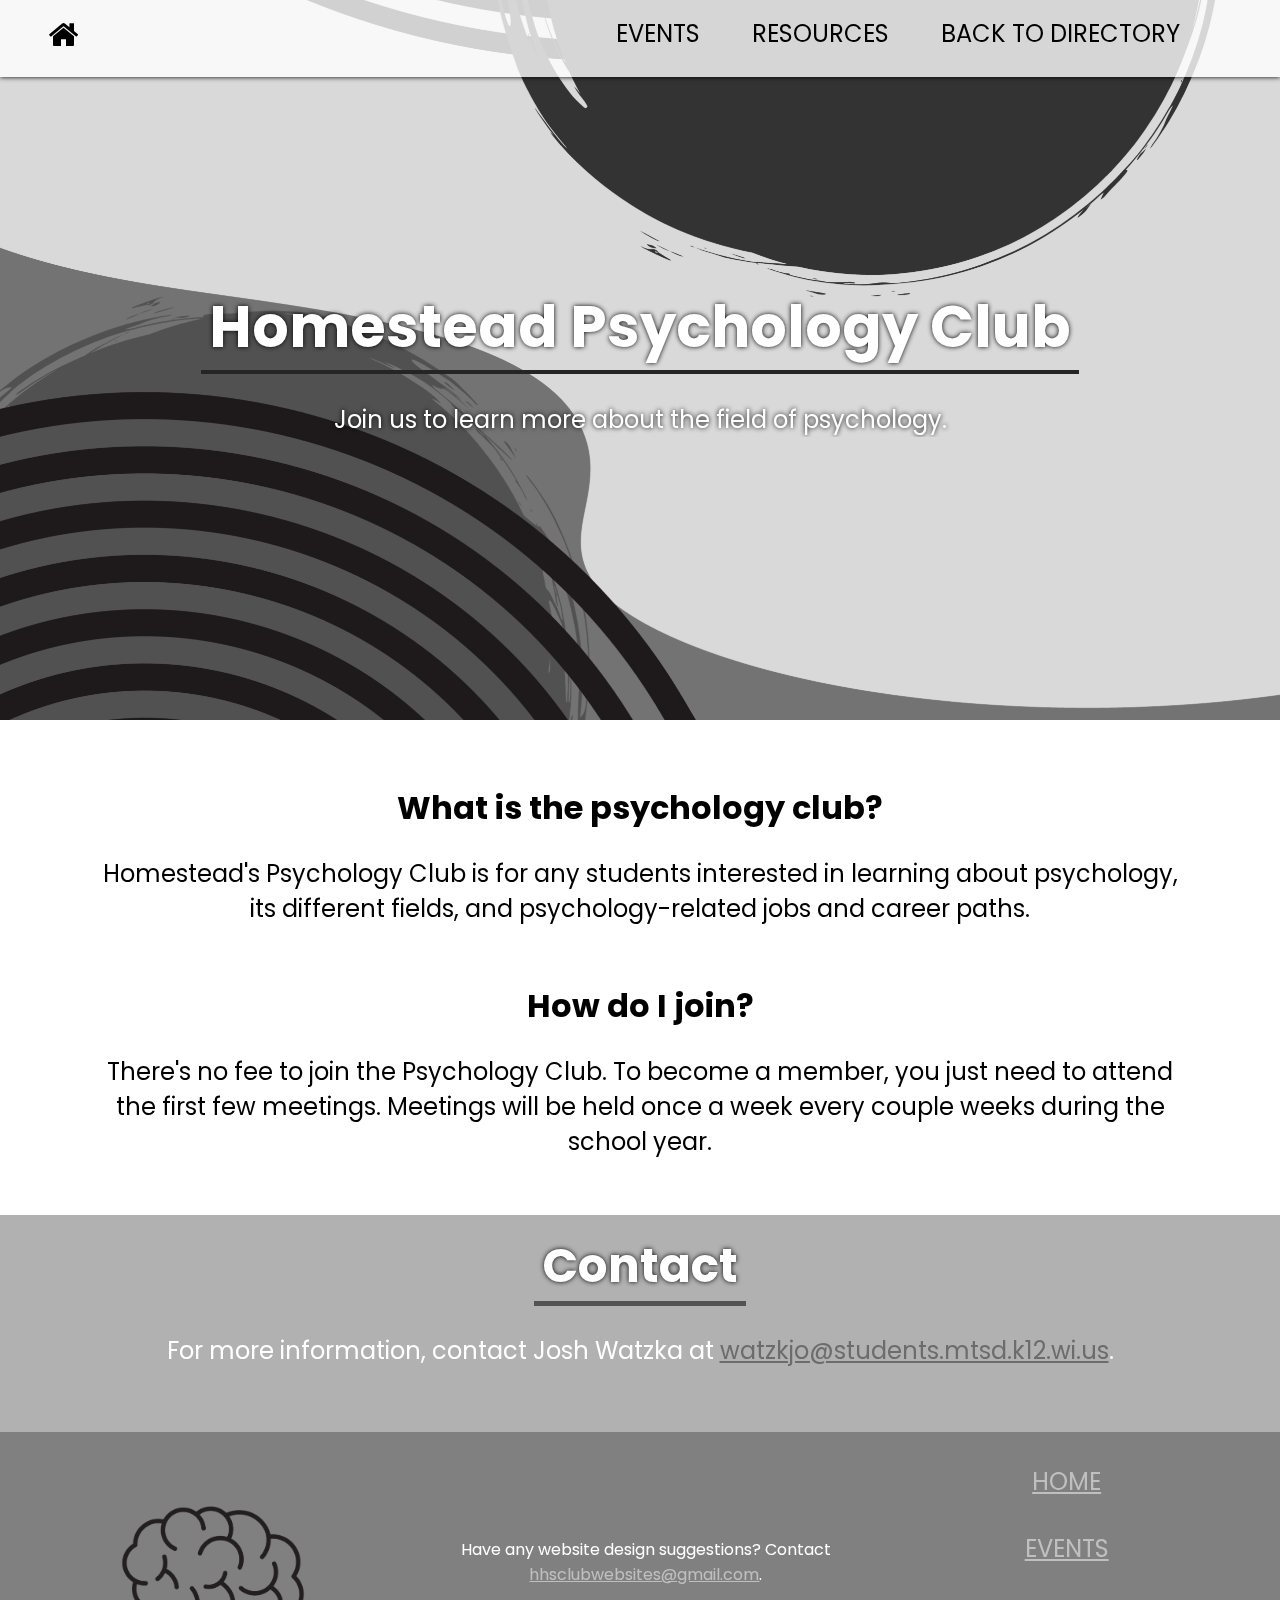
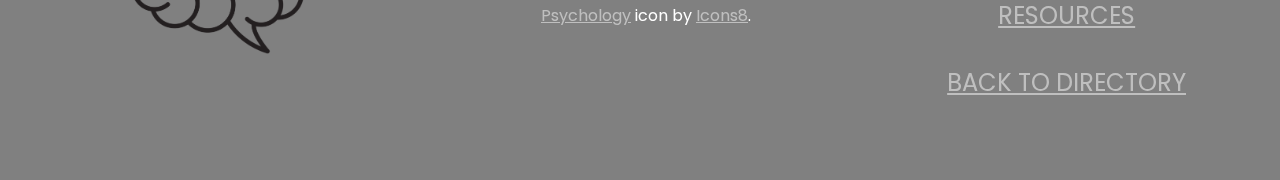
<file: index.html>
<!DOCTYPE html>
<html>
    <head>
            <title>Psychology Club</title>
            <meta charset="UTF-8"/>
            <link rel="stylesheet" href="style.css"/>
            <link rel="shortcut icon" href="images/Psychology Club Icon.png" type="image/x-icon"/>
            <link rel="preconnect" href="https://fonts.googleapis.com">
            <link rel="preconnect" href="https://fonts.gstatic.com" crossorigin>
            <link href="https://fonts.googleapis.com/css2?family=Poppins:wght@400;800&display=swap" rel="stylesheet">
            <link rel="preconnect" href="https://fonts.googleapis.com">
            <link rel="preconnect" href="https://fonts.gstatic.com" crossorigin>
            <link href="https://fonts.googleapis.com/css2?family=Secular+One&display=swap" rel="stylesheet">
            <meta name="viewport" content="width=device-width, initial-scale=1, minimum-scale=1" />
            <link rel="stylesheet" href="https://cdnjs.cloudflare.com/ajax/libs/font-awesome/4.7.0/css/font-awesome.min.css">
            <script src="index.js"></script>
    </head>
    <body>
        <div class="">
            <header>
                <img src="images/Psychology Club Background.png" alt="sample image" class="background-image">
                <h3 class="title">Homestead Psychology Club</h3>
                <p class="title-description">
                    Join us to learn more about the field of psychology.
                </p>
            </header>
            <nav class="nav-bar" id="top-nav">
                <ul>
                    <li class="first-link"><a href="index.html">
                        <i class="fa fa-home"></i>
                    </a></li>
                    <li><a href="events.html" class="link">EVENTS</a></li>
                    <li><a href="resources.html" class="link">RESOURCES</a></li>
                    <li><a href="https://www.homesteadhs.club/#" target="_blank" rel="noopener noreferrer" class="link">BACK TO DIRECTORY</a></li>
                    <li class="last-link"><a href="javascript:void(0);" class="icon" onclick="myFunction()">
                        <i class="fa fa-bars"></i>
                    </a></li>
                </ul>
            </nav>
            <div class="space"></div>
            <div class="space"></div>
            <div class="flow">
            <div class="overview">
                <!-- <div class="grid"> -->
                    <div class="flow">
                        <h3 class="header">
                            What is the psychology club?
                        </h3>
                        <div class="description">
                            <p>
                                Homestead's Psychology Club is for any students interested in learning
                                about psychology, its different fields, and psychology-related jobs and 
                                career paths.
                            </p>
                        </div>
                    </div>
                    <!-- <div class="flow">
                        <div class="image">
                            <img src="images/mathteam_nsc_varsity.jpg" alt="sample image">
                        </div>
                    </div> -->
                <!-- </div> -->
            </div>
            </div>

            <div class="space"></div>

            <div class="flow">
            <div class="overview">
                <!-- <div class="grid"> -->
                    <div class="flow">
                        <h3 class="header">
                            How do I join?
                        </h3>
                        <div class="description">
                            <p>
                            There's no fee to join the Psychology Club. To become a member, you just 
                            need to attend the first few meetings. Meetings will be held once a week every couple 
                            weeks during the school year.
                            </p>
                        </div>
                    </div>
                <!-- </div> -->
            </div>
            </div>
            <div class="space"></div>

            <div class="contact">
                <div class="flex">
                    <div class="header2">
                        <h3>
                            Contact
                         </h3>
                    </div>
                </div>
                <div class="flex">
                    <div class="contact-info">
                        For more information, contact Josh Watzka at <a class="email-link" href="mailto:watzkjo@students.mtsd.k12.wi.us">watzkjo@students.mtsd.k12.wi.us</a>.
                    </div>
                </div>
            </div>
            <footer>
                <div class="grid-footer">
                    <div class="left-image">
                        <a href="index.html"><img class="footer-image" src="images/Psychology Club Footer Icon.png"></a>
                    </div>
                    <div class="left">
                        <p>Have any website design suggestions? Contact <a class="footer-link" href="mailto:hhsclubwebsites@gmail.com">hhsclubwebsites@gmail.com</a>.</p>
                        <div class="icons">
                            <p><a class="footer-link" href="https://icons8.com/icon/yXTLLdanWr29/psychology" target="_blank" rel="noopener noreferrer">Psychology</a> icon by <a class="footer-link" href="https://icons8.com/" target="_blank" rel="noopener noreferrer">Icons8</a>.</p>
                        </div>
                    </div>
                    <div class="right">
                        <!-- <div class="link-list"> -->
                            <ul class="link-list">
                                <li><a href="index.html" class="footer-list-link">HOME</a></li>
                                <div class="footer-space"></div>
                                <li><a href="events.html" class="footer-list-link">EVENTS</a></li>
                                <div class="footer-space"></div>
                                <li><a href="resources.html" class="footer-list-link">RESOURCES</a></li>
                                <div class="footer-space"></div>
                                <li><a href="https://www.homesteadhs.club/#" target="_blank" rel="noopener noreferrer" class="footer-list-link">BACK TO DIRECTORY</a></li>
                            </ul>
                        <!-- </div> -->
                    </div>
                </div>
            </footer>
            <script>
                var x = document.getElementById("top-nav");
                console.log(x);
                console.log(x.className);
                document.addEventListener('click', event => {
                    if(event.target.closest('#top-nav') === null){
                        x.className = "nav-bar";
                    };
                })
            </script>

        </div>
    </body>
</html>
</file>
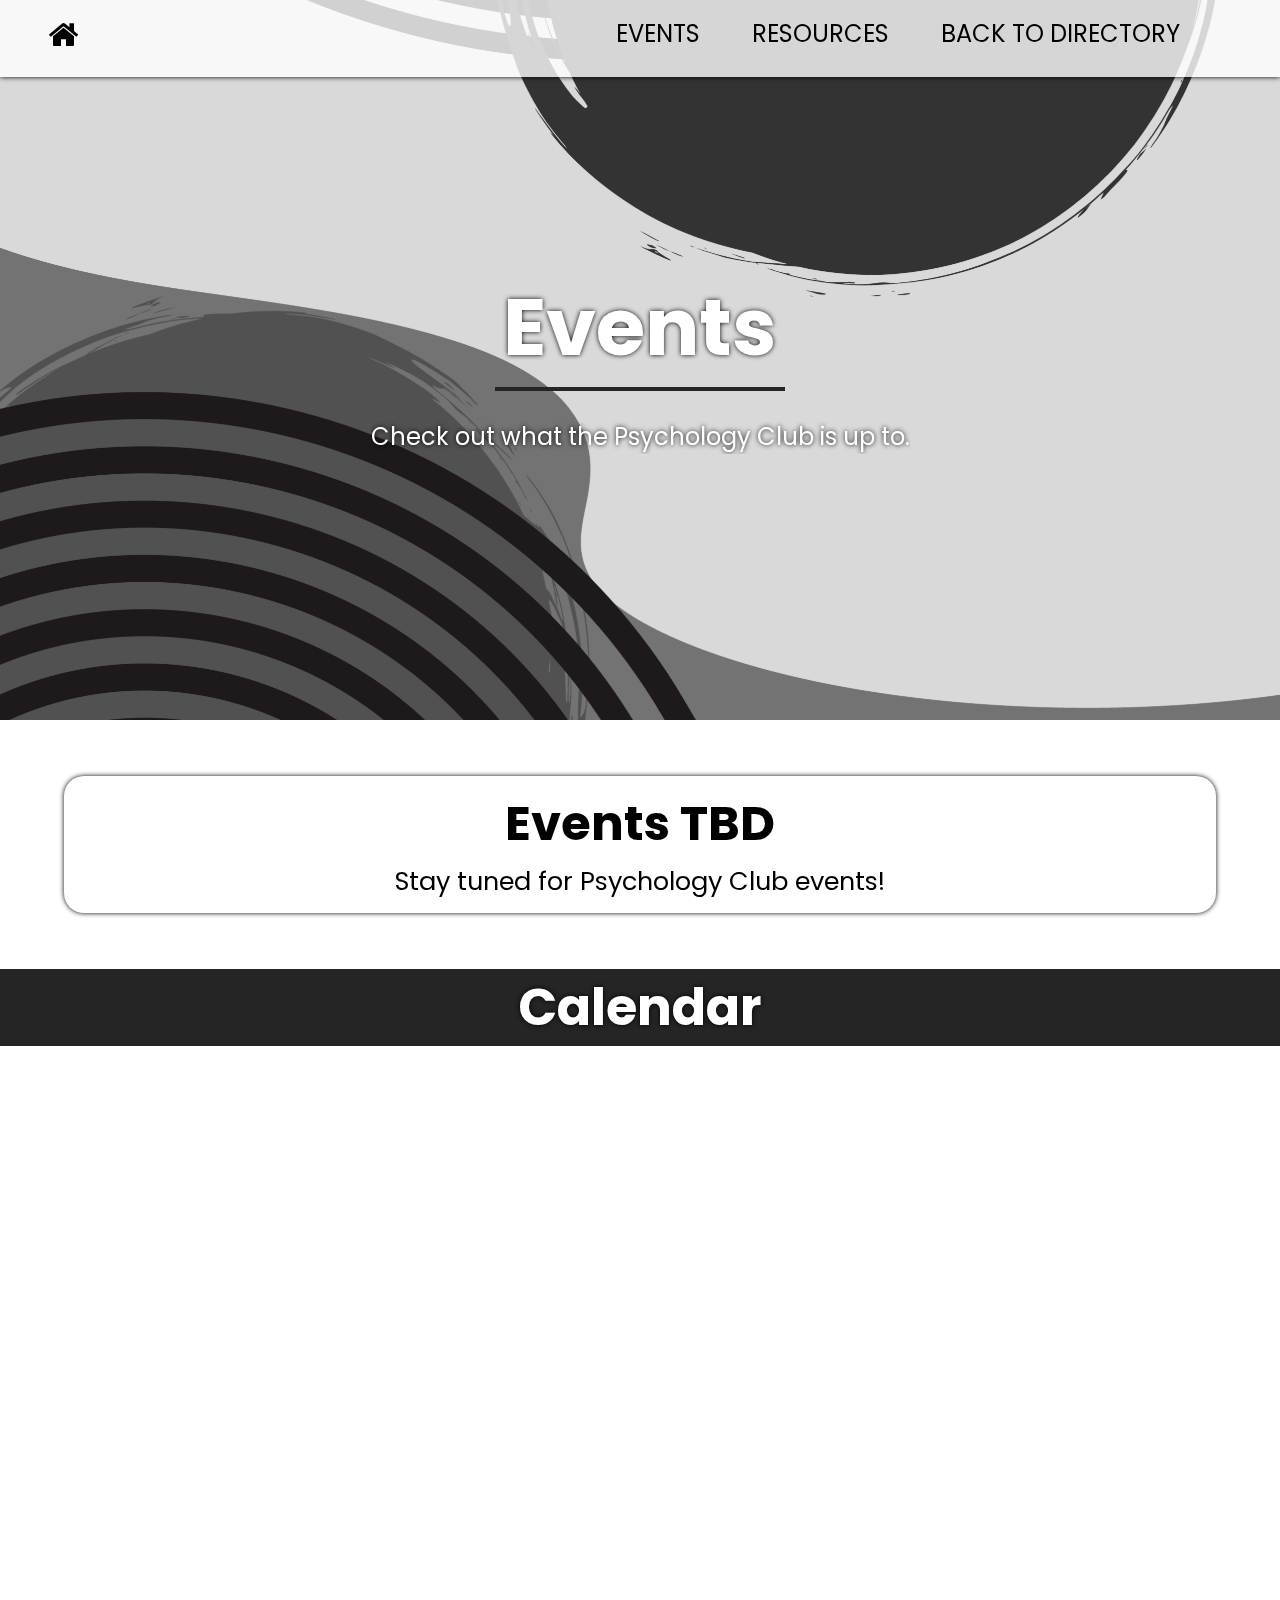
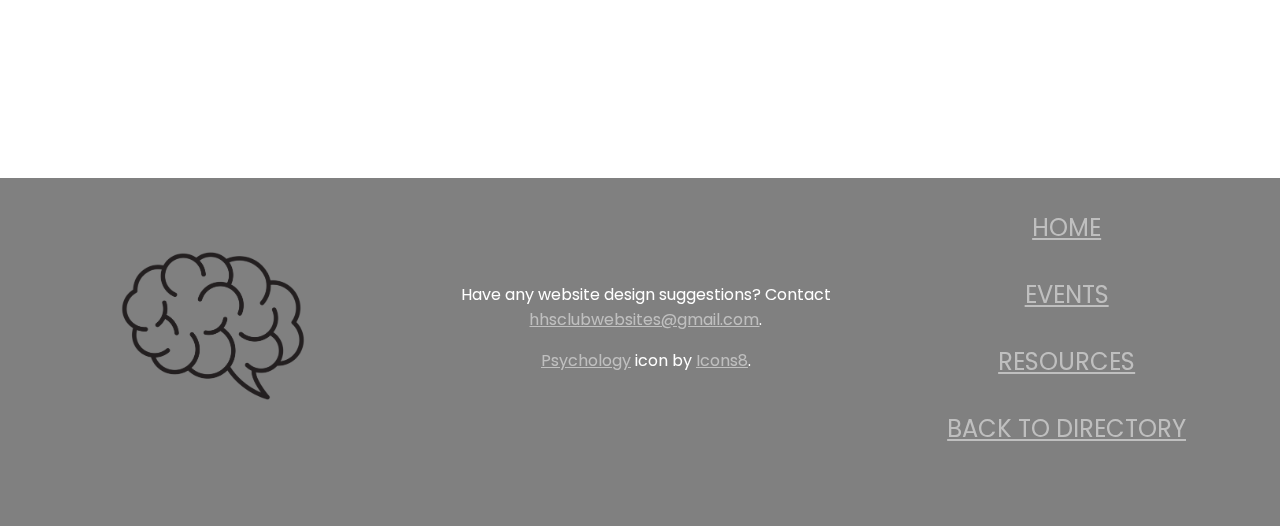
<file: events.html>
<!DOCTYPE html>
<html>
    <head>
            <title>Psychology Club Events</title>
            <meta charset="UTF-8"/>
            <link rel="stylesheet" href="events.css">
            <link rel="shortcut icon" href="images/Psychology Club Icon.png" type="image/x-icon"/>
            <link rel="preconnect" href="https://fonts.googleapis.com">
            <link rel="preconnect" href="https://fonts.gstatic.com" crossorigin>
            <link href="https://fonts.googleapis.com/css2?family=Poppins:wght@400;800&display=swap" rel="stylesheet">
            <link rel="preconnect" href="https://fonts.googleapis.com">
            <link rel="preconnect" href="https://fonts.gstatic.com" crossorigin>
            <link href="https://fonts.googleapis.com/css2?family=Secular+One&display=swap" rel="stylesheet">
            <meta name="viewport" content="width=device-width, initial-scale=1, minimum-scale=1" />
            <link rel="stylesheet" href="https://cdnjs.cloudflare.com/ajax/libs/font-awesome/4.7.0/css/font-awesome.min.css">
            <script src="index.js"></script>
    </head>
    <body>
        <div class="">
            <header>
                <img src="images/Psychology Club Background.png" alt="sample image" class="background-image">
                <h3 class="title">Events</h3>
                <p class="title-description"> Check out what the Psychology Club is up to.
                </p>
            </header>
            <nav class="nav-bar" id="top-nav">
                <ul>
                    <li class="first-link"><a href="index.html">
                        <i class="fa fa-home"></i>
                    </a></li>
                    <li><a href="events.html" class="link">EVENTS</a></li>
                    <li><a href="resources.html" class="link">RESOURCES</a></li>
                    <li><a href="https://www.homesteadhs.club/#" target="_blank" rel="noopener noreferrer" class="link">BACK TO DIRECTORY</a></li>
                    <li class="last-link"><a href="javascript:void(0);" class="icon" onclick="myFunction()">
                        <i class="fa fa-bars"></i>
                    </a></li>
                </ul>
            </nav>

            <div class="half-space">

            <!-- </div> -->

            <!-- <div class="flex-event">
                <div class="event">
                    <div class="flow">
                        <div class="date">
                            <h2>November</h2>
                            <h4>7</h4>
                            <h4>2:45 pm</h4>
                        </div>
                    </div>
                    <div class="flow">
                        <img src="images/apisa first meeting icon.png" alt="" class="image">
                    </div>
                    <div class="flow">
                        <div>
                            <div class="event-name">
                                <h1>First Meeting</h1>
                            </div>
                            <p>
                                Join us for our first meeting, where we'll be getting to know 
                                each other and going over our plans for this year!
                            </p>
                        </div>
                    </div>
                    <div class="flow">
                        <div class="location">
                            <h3>Mrs. Nenn's Room</h3>
                            <h5>806</h5>
                        </div>
                    </div>
                </div>
            </div> -->

            <div class="flex-event">
                <div class="event-tbd">
                    <div class="tbd">
                        <h2>Events TBD</h2>
                    </div>
                        <div class="tbd-desc">
                            <p>Stay tuned for Psychology Club events!</p>
                        </div>
                </div>
            </div>


<!-- 
            <div class="description">
                <p>We participate in a wide array of events, including Lorem ipsum dolor sit amet consectetur adipisicing elit. Ratione facilis distinctio reprehenderit aperiam cumque ipsum neque consectetur quidem quas! Quas doloremque nulla dicta fugit accusantium ipsum. Unde magnam sapiente omnis.
                </p>
            </div> -->
        </div>

        <div class="flex">
            <div class="heading">
                <h1>Calendar</h1>
            </div>
        </div>
        <div class="flex">
            <div class="calendar">
                <iframe src="https://calendar.google.com/calendar/embed?src=f78282630e9eb612ca25b150e058ea8246e723b9659208d221329750eee82b52%40group.calendar.google.com&ctz=America%2FChicago" style="border: 0" width="800" height="600" frameborder="0" scrolling="no"></iframe>            </div>
        </div>
        <footer>
            <div class="grid-footer">
                <div class="left-image">
                    <a href="index.html"><img class="footer-image" src="images/Psychology Club Footer Icon.png"></a>
                </div>
                <div class="left">
                    <p>Have any website design suggestions? Contact <a class="footer-link" href="mailto:hhsclubwebsites@gmail.com">hhsclubwebsites@gmail.com</a>.</p>
                    <div class="icons">
                        <p><a class="footer-link" href="https://icons8.com/icon/yXTLLdanWr29/psychology" target="_blank" rel="noopener noreferrer">Psychology</a> icon by <a class="footer-link" href="https://icons8.com/" target="_blank" rel="noopener noreferrer">Icons8</a>.</p>
                    </div>
                </div>
                <div class="right">
                    <!-- <div class="link-list"> -->
                        <ul class="link-list">
                            <li><a href="index.html" class="footer-list-link">HOME</a></li>
                            <div class="footer-space"></div>
                            <li><a href="events.html" class="footer-list-link">EVENTS</a></li>
                            <div class="footer-space"></div>
                            <li><a href="resources.html" class="footer-list-link">RESOURCES</a></li>
                            <div class="footer-space"></div>
                            <li><a href="https://www.homesteadhs.club/#" target="_blank" rel="noopener noreferrer" class="footer-list-link">BACK TO DIRECTORY</a></li>
                        </ul>
                    <!-- </div> -->
                </div>
            </div>
        </footer>
        <script>
            var x = document.getElementById("top-nav");
            console.log(x);
            console.log(x.className);
            document.addEventListener('click', event => {
                if(event.target.closest('#top-nav') === null){
                    x.className = "nav-bar";
                };
            })
        </script>

    </body>
</html>
</file>
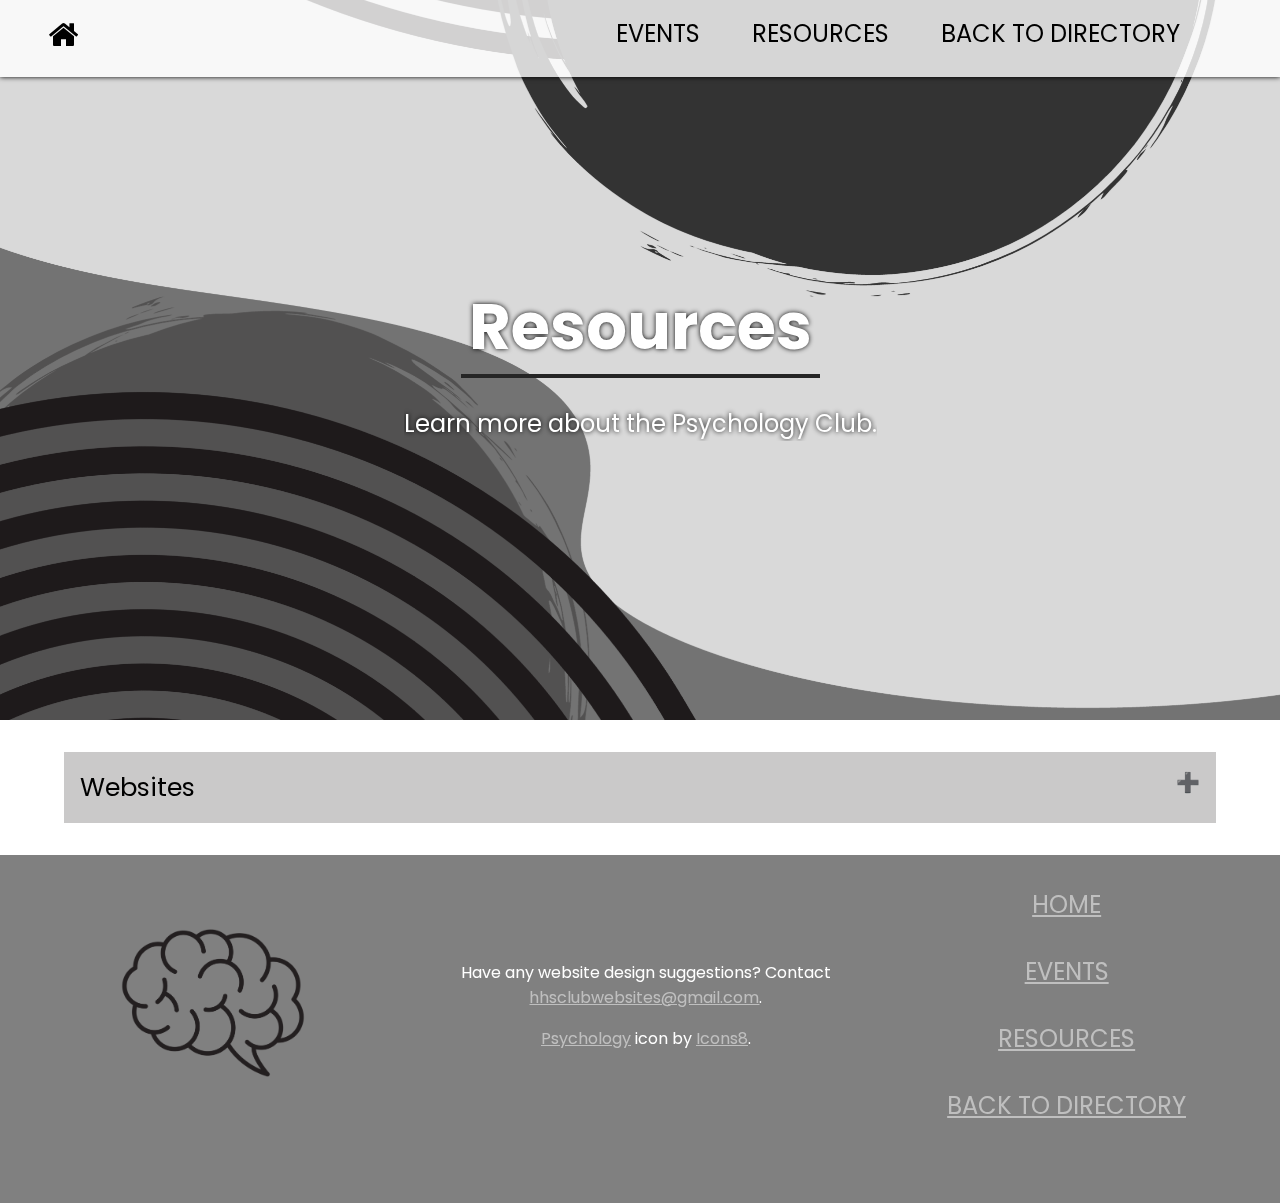
<file: resources.html>
<!DOCTYPE html>
<html>
    <head>
            <title>Psychology Club Resources</title>
            <meta charset="UTF-8"/>
            <link rel="stylesheet" href="resources.css">
            <link rel="shortcut icon" href="images/Psychology Club Icon.png" type="image/x-icon"/>
            <link rel="preconnect" href="https://fonts.googleapis.com">
            <link rel="preconnect" href="https://fonts.gstatic.com" crossorigin>
            <link href="https://fonts.googleapis.com/css2?family=Poppins:wght@400;800&display=swap" rel="stylesheet">
            <link rel="preconnect" href="https://fonts.googleapis.com">
            <link rel="preconnect" href="https://fonts.gstatic.com" crossorigin>
            <link href="https://fonts.googleapis.com/css2?family=Secular+One&display=swap" rel="stylesheet">
            <meta name="viewport" content="width=device-width, initial-scale=1, minimum-scale=1" />
            <link rel="stylesheet" href="https://cdnjs.cloudflare.com/ajax/libs/font-awesome/4.7.0/css/font-awesome.min.css">
            <script src="index.js"></script>
    </head>
    <body>
            <header>
                <img src="images/Psychology Club Background.png" alt="sample image" class="background-image">
                <h3 class="title">Resources</h3>
                <p class="title-description">Learn more about the Psychology Club.
                </p>
            </header>
            <nav class="nav-bar" id="top-nav">
                <ul>
                    <li class="first-link"><a href="index.html">
                        <i class="fa fa-home"></i>
                    </a></li>
                    <li><a href="events.html" class="link">EVENTS</a></li>
                    <li><a href="resources.html" class="link">RESOURCES</a></li>
                    <li><a href="https://www.homesteadhs.club/#" target="_blank" rel="noopener noreferrer" class="link">BACK TO DIRECTORY</a></li>
                    <li class="last-link"><a href="javascript:void(0);" class="icon" onclick="myFunction()">
                        <i class="fa fa-bars"></i>
                    </a></li>
                </ul>
            </nav>

            <div class="space"></div>
            <div class="flex-columns">
                <button class="accordion">Websites</button>
                <div class="panel">
                    <ul>
                        <li><a class="listed-link" href="https://www.apa.org/education-career/guide/science" target="_blank" rel="noopener noreferrer">Psychology Overview (American Psychological Association)</a></li>
                    </ul>
                </div>
            </div>

            <!-- <div class="space"></div>
            <div class="flex-columns">
                <button class="accordion">Interest Form</button>
                <div class="panel">
                    <ul>
                        <li><a class="listed-link" href="https://l.instagram.com/?u=https%3A%2F%2Fdocs.google.com%2Fforms%2Fd%2Fe%2F1FAIpQLSf43FQC5l7YKCCKMkNOM3E_ZECmtafOY7PRjXFmjJ6as5RKJA%2Fviewform%3Fusp%3Dpp_url&e=AT3ELk0a2Nj8lgj5d_984Pa2-SZ82C8sAqFYdipLCl3qkROXiEJur8P6WZtyI_LB6fjlHCS0lIjaugPaQn1UI741_JOhTPkKJDipV-GO_w17oZov-YjWue8" target="_blank" rel="noopener noreferrer">Potluck Interest Form</a></li>
                    </ul>
                </div>
            </div> -->

            <div class="space"></div>

            <!-- <div class="space"></div> -->
            
            </div>

            <!-- <div class="space"></div>
            <div class="flex-columns">
                <button class="accordion">Section 2</button>
                <div class="panel">
                    <p>Lorem ipsum dolor sit, amet consectetur adipisicing elit. Debitis a, nobis aperiam corrupti cupiditate iste consequatur eligendi illum similique cumque, enim accusantium placeat veniam alias necessitatibus odio, temporibus nisi modi.</p>
                </div>
            </div>

            <div class="space"></div>
            <div class="flex-columns">
                <button class="accordion">Section 3</button>
                <div class="panel">
                    <p>Lorem ipsum dolor sit, amet consectetur adipisicing elit. Debitis a, nobis aperiam corrupti cupiditate iste consequatur eligendi illum similique cumque, enim accusantium placeat veniam alias necessitatibus odio, temporibus nisi modi.</p>
                </div>
            </div> -->

            <div class="flex">
            </div>
            <footer>
                <div class="grid-footer">
                    <div class="left-image">
                        <a href="index.html"><img class="footer-image" src="images/Psychology Club Footer Icon.png"></a>
                    </div>
                    <div class="left">
                        <p>Have any website design suggestions? Contact <a class="footer-link" href="mailto:hhsclubwebsites@gmail.com">hhsclubwebsites@gmail.com</a>.</p>
                        <div class="icons">
                            <p><a class="footer-link" href="https://icons8.com/icon/yXTLLdanWr29/psychology" target="_blank" rel="noopener noreferrer">Psychology</a> icon by <a class="footer-link" href="https://icons8.com/" target="_blank" rel="noopener noreferrer">Icons8</a>.</p>
                        </div>
                    </div>
                    <div class="right">
                        <!-- <div class="link-list"> -->
                            <ul class="link-list">
                                <li><a href="index.html" class="footer-list-link">HOME</a></li>
                                <div class="footer-space"></div>
                                <li><a href="events.html" class="footer-list-link">EVENTS</a></li>
                                <div class="footer-space"></div>
                                <li><a href="resources.html" class="footer-list-link">RESOURCES</a></li>
                                <div class="footer-space"></div>
                                <li><a href="https://www.homesteadhs.club/#" target="_blank" rel="noopener noreferrer" class="footer-list-link">BACK TO DIRECTORY</a></li>
                            </ul>
                        <!-- </div> -->
                    </div>
                </div>
            </footer>

            <script>
                var acc = document.getElementsByClassName("accordion");
                var i;

                for (i = 0; i < acc.length; i++) {
                acc[i].addEventListener("click", function() {
                    this.classList.toggle("active");
                    var panel = this.nextElementSibling;
                    if (panel.style.maxHeight) {
                        panel.style.maxHeight = null;
                    } else {
                        panel.style.maxHeight = panel.scrollHeight + "px";
                    }
                });
                }
            </script>

            <script>
                var x = document.getElementById("top-nav");
                console.log(x);
                console.log(x.className);
                document.addEventListener('click', event => {
                    if(event.target.closest('#top-nav') === null){
                        x.className = "nav-bar";
                    };
                })
            </script>

    </body>
</html>
</file>
<file: style.css>
@font-face {
    font-family: 'Poppins';
    font-style: normal;
    font-weight: 400;
    font-display: swap;
    src: url(https://fonts.gstatic.com/s/poppins/v20/pxiEyp8kv8JHgFVrJJfecg.woff2) format('woff2');
    unicode-range: U+0000-00FF, U+0131, U+0152-0153, U+02BB-02BC, U+02C6, U+02DA, U+02DC, U+0304, U+0308, U+0329, U+2000-206F, U+2074, U+20AC, U+2122, U+2191, U+2193, U+2212, U+2215, U+FEFF, U+FFFD;
}

*{
    box-sizing: border-box;
    margin: 0;
    padding: 0;
    overflow-x: hidden;
    max-width: 100%;
}

/* body{
    background:rgb(227, 244, 234);
} */

/* NAVIGATION BAR */

.nav-bar{
    top: 0;
    background-color: rgba(255, 255, 255, 0.8);
    position: fixed;
    width: 100%;
    text-align: right;
    font-family: "Poppins";
    box-shadow: 0 0 5px black;
    min-height: 3rem;
    z-index: 14;
}

.nav-bar li{
    display: inline-block;
    color: black;
    padding-top: 1rem;
    padding-bottom: 0.8rem;
    padding-right: 3rem;
}

/* .nav-bar .icon{
    top: 1rem;
    right: 1rem;
} */


.nav-bar a, .nav-bar .link{
    text-decoration: none;
    color: black;
    font-size: clamp(0.5rem, 3vw, 1.5rem);
    transition: all 300ms;
}

.nav-bar .icon:hover{
    color: rgb(115, 113, 113);
    cursor: pointer;
}

.nav-bar .link{
    transition: all 300ms;
}

.nav-bar .link:hover{
    color: rgb(115, 113, 113);
    cursor: pointer;
    box-shadow: 0 0.25rem gray;
}

#top-nav{
    transition: all 1s;
}

/* BACKGROUND IMAGE */

.parallax-wrapper{
    height: 100vh;
    overflow-y: auto;
    overflow-x: hidden;
    perspective: 10px;
}

.title{
    /* font-size: clamp(1.5rem, 4vw + 0.05rem, 8rem); */
    /* font-size: clamp(2rem, 6vw + 1rem,5rem); */
    /* font-size: clamp(3rem, 2vw + 1rem, 100rem); */
    font-size: clamp(3rem, 2vw + 2rem, 9rem);
    padding: 0;
    text-shadow: 0 0 5px black;
    color: white;
    font-family: "Poppins";
    box-shadow: 0 0.25rem rgb(37, 37, 37);
    min-height: 2rem;
    text-align: center;
    max-width: 80%;
    width: auto;
    padding: 0 0.5rem;
}

.title-description{
    font-family: "Poppins";
    color: white;
    text-align: center;
    padding-top: 2rem;
    /* font-size: clamp(0.8rem, 2vw + 0.05rem, 2.0rem); */
    font-size: clamp(0.7rem, 4vw, 1.5rem);
    max-width: 70%;
    text-shadow: 0 0 5px black;
    width: 70%;
}

.background-image{
    transform: translateZ(-5px) scale(1.5);
    position: absolute;
    height: auto;
    width: 90%;
    object-fit: cover;
    z-index: -1;
}

header{
    position: relative;
    display: flex;
    justify-content: center;
    align-items: center;
    height: clamp(80vh, 0.2vw + 2vh, 100vh);
    transform-style: preserve-3d;
    z-index: -1;
    padding: 0rem;
    margin: 0;
    flex-direction: column;
    flex-wrap: wrap;
    overflow: hidden;
}

/* OVERVIEW */

.overview{
    font-family: "Poppins";
    max-width: 90%;
}

.header{
    margin: 0;
    padding: 0 1.5rem;
    font-size: clamp(2rem, 2vw + 0.05rem, 4rem);
    text-align: center;
}

.description{
    padding: 1.5rem;
    font-size: clamp(1.5rem, 3vw, 1.5rem);
    font-family: "Poppins";
    /* text-align: center;
    align-content: center;
    justify-content: center; */
}

.grid{
    display: grid;
    grid-template-columns: 1fr 1fr;
    align-items: center;
    gap: 2rem;
    place-items: center;
}

.flow{
    display: flex;
    flex-direction: column;
    justify-content: center;
    align-content: center;
    align-items: center;
    text-align: center;
}

.image{
    display: flex;
    justify-content: center;
    align-content: center;
    padding-bottom: 2rem;
    margin-top: 2rem;
}

.image img{
    box-shadow: 0 0 10px;
    width: 70%;
}

/* HAMBURGER MENU */

.nav-bar .icon{
    display: none;
}

/* CONTACT */

.flex{
    display: flex;
    justify-content: center;
    align-items: center;
}

.contact{
    background: rgb(178, 177, 177);
}

.header2{
    text-align: center;
    font-size: clamp(2.5rem, 3vw + 0.05rem, 4rem);
    font-family: "Poppins";
    color: white;
    text-shadow: 0 0 5px black;
    margin-bottom: 2rem;
    margin-top: 1rem;
    box-shadow: 0 5px rgb(83, 83, 83);
}

.header2 h3{
    padding-left: 0.5rem;
    padding-right: 0.5rem;
}

.contact-info{
    font-family: "Poppins";
    color: white;
    text-align: center;
    padding-left: 0.5rem;
    padding-right: 0.5rem;
    max-width: 80%;
    /* font-size: clamp(0.5rem, 3vw, 1.3rem); */
    font-size: clamp(1.2rem, 3vw, 1.5rem);
    margin-bottom: 4rem;
}

.space{
    height: 2rem;;
}

.email-link{
    color: rgb(109, 108, 108);
    transition: all 300ms;
}

.email-link:hover{
    color:black;
}

.first-link{
    float: left;
    padding-left: 3rem;
}

.first-link a{
    font-size: clamp(2rem, 4vw, 2.0rem);
    transition: all 300ms ease-in-out;
}

.first-link :hover{
    color:rgb(109, 108, 108);
}

.grid-footer{
    padding-top: 2rem;
    padding-bottom: 5rem;
    display: grid;
    grid-template-columns: 1fr 1fr 1fr;
    background-color: gray;
    color: white;
}

.left{
    font-family: "Poppins";
    padding-top: 2rem;
    padding-left: 0.75rem;
    padding-bottom: 2rem;
    text-align: center;
    display: flex;
    flex-direction: column;
    justify-content: center;
    align-items: center;
    font-size: 1rem;
}

.icons{
    margin-top: 1rem;
}

.footer-link{
    color: white;
    opacity: 50%;
    transition: all 300ms;
    font-family: "Poppins";
}

.footer-link:hover{
    opacity: 100%;
}

.right{
    display: flex;
    justify-content: center;
    align-items: center;
}

.footer-list-link{
    color: white;
    opacity: 50%;
    transition: all 300ms;
    font-family: "Poppins";
    font-size: 1.5rem;
}

.footer-list-link:hover{
    opacity: 100%;
}

.link-list{
    text-align: center;
}

.footer-image{
    border-radius: 15px;
    width: 200px;
}

.left-image{
    display: flex;
    justify-content: center;
    align-items: center;
}

.footer-space{
    height: 2rem;
}


/* MEDIA QUERIES */

@media screen and (max-width: 800px){
    .grid{
        display: block;
    }

    .nav-bar .link {
        display: none;
    }

    .nav-bar{
    }

    .nav-bar .icon{
        float: right;
        display: block;
        color: black;
        /* font-size: clamp(0.7rem, 8vw, 1.5rem); */
        font-size: clamp(2rem, 4vw, 3rem);
    }

    .nav-bar.responsive{
        top: 0;
        position: fixed;
    }



    .nav-bar.responsive a.icon{
        position: absolute;
        top: 1rem;
        right: 3rem;
        z-index: 15;
    }

    .nav-bar.responsive .link, .nav-bar .link{
        transition: all 300ms;
    }

    .nav-bar.responsive li{
        float: none;
        display: block;
        text-align: left;
        margin: 0;
        padding: 0.5rem;
    }

    .nav-bar.responsive ul{
        padding-top: 0.5rem;
        padding-left: 2.5rem;
    }

    .nav-bar.responsive a.link{
        display: block;
        font-size: clamp(0.7rem, 8vw, 1.5rem);
    }

    .nav-bar.responsive .link{
        width: 87%;
        transition: all 100ms;
    }

    .nav-bar.responsive .link:hover{
        box-shadow: none;
    }

    .description{
        text-align: center;
        padding-left: 1.5rem;
    }

    .header{
        text-align: center;
        padding-left: 1.5rem;
    }

    .nav-bar li{
        padding-bottom: 0.4rem;
    }

    .background-image{
        height: 75%;
        width: auto;
    }

    .grid-footer{
        display: block;
    }

    .footer-space{
        height: 0;
    }

    .footer-image{
        width: 150px;
    }
}
</file>
<file: events.css>
@font-face {
    font-family: 'Poppins';
    font-style: normal;
    font-weight: 400;
    font-display: swap;
    src: url(https://fonts.gstatic.com/s/poppins/v20/pxiEyp8kv8JHgFVrJJfecg.woff2) format('woff2');
    unicode-range: U+0000-00FF, U+0131, U+0152-0153, U+02BB-02BC, U+02C6, U+02DA, U+02DC, U+0304, U+0308, U+0329, U+2000-206F, U+2074, U+20AC, U+2122, U+2191, U+2193, U+2212, U+2215, U+FEFF, U+FFFD;
}

*{
    box-sizing: border-box;
    margin: 0;
    padding: 0;
    overflow-x: hidden;
    max-width: 100%;
}

/* NAVIGATION BAR */

.nav-bar{
    top: 0;
    background-color: rgba(255, 255, 255, 0.8);
    position: fixed;
    width: 100%;
    text-align: right;
    font-family: "Poppins";
    box-shadow: 0 0 5px black;
    min-height: 3rem;
    z-index: 14;
}

.nav-bar li{
    display: inline-block;
    color: black;
    padding-top: 1rem;
    padding-bottom: 0.8rem;
    padding-right: 3rem;
}

/* .nav-bar .icon{
    top: 1rem;
    right: 1rem;
} */

.nav-bar a, .nav-bar .link{
    text-decoration: none;
    color: black;
    font-size: clamp(0.5rem, 3vw, 1.5rem);
    transition: all 300ms;
}

.nav-bar .icon:hover{
    color:rgb(115, 113, 113);
    cursor: pointer;
}

.nav-bar .link:hover{
    color: rgb(115, 113, 113);
    cursor: pointer;
    box-shadow: 0 0.25rem gray;
}

/* BACKGROUND IMAGE */

.title{
    /* font-size: 3rem;
    padding: 0;
    text-shadow: 0 0 5px black;
    color: white;
    font-family: "Poppins";
    box-shadow: 0 0.25rem rgb(241, 150, 150); */

    font-size: clamp(5rem, 2vw + 1rem, 8rem);
    padding: 0;
    text-shadow: 0 0 5px black;
    color: white;
    font-family: "Poppins";
    box-shadow: 0 0.25rem rgb(37, 37, 37);
    min-height: 2rem;
    text-align: center;
    padding: 0 .5rem;
}

.title-description{
    font-family: "Poppins";
    color: white;
    text-align: center;
    padding-top: 2rem;
    font-size: clamp(0.7rem, 4vw, 1.5rem);
    max-width: 70%;
    text-shadow: 0 0 5px black;
}

.background-image{
    transform: translateZ(-5px) scale(1.5);
    position: absolute;
    height: auto;
    width: 90%;
    object-fit: cover;
    z-index: -1;
}

header{
    position: relative;
    display: flex;
    justify-content: center;
    align-items: center;
    height: clamp(80vh, 0.2vw + 2vh, 100vh);
    transform-style: preserve-3d;
    z-index: -1;
    padding: 0rem;
    margin: 0;
    flex-direction: column;
    flex-wrap: wrap;
    overflow: hidden;
}

/* OVERVIEW */

.overview{
    background: white;
    margin: 5rem 1.5rem;
    font-family: "Poppins";
    max-width: 100%;
}

.header{
    margin: 0;
    padding: 0 1rem;
    font-size: clamp(2rem, 2vw + 0.05rem, 4rem);
}

.description{
    padding: 1rem;
    margin-top: 1rem;
    font-family: "Poppins";
    text-align: center;
    background: rgb(235, 234, 234);
    width: 70%;
    margin: 2% 15%;
    box-shadow: 0 0 5px black;
    color: black;
    border-radius: 1%;
    font-size: clamp(0.5rem, 3vw, 1.3rem);
}

.grid{
    display: grid;
    grid-template-columns: 1fr 1fr;
    align-items: center;
    gap: 2rem;
    place-items: center;
}

.image{
    box-shadow: 0 0 10px black;
    border-radius: 15px;
}

/* HAMBURGER MENU */

.nav-bar .icon{
    display: none;
}

/* FLEX / CALENDAR */

.flex{
    display: flex;
    justify-content: center;
    align-items: center;
}

.calendar{
    margin-top: 1rem;
    max-width: 90%;
    margin-bottom: 5rem;
    margin-top: 3rem;
}

.heading{
    font-family: "Poppins";
    font-size: clamp(1.5rem, 2vw, 2rem);
    background-color: rgb(37, 37, 37);
    width: 100%;
    text-align: center;
    color: white;
    text-shadow: 0 0 5px black;
}


/* EVENT */

.flex-event{
    display: flex;
    justify-content: center;
    align-items: center;
    /* temporary */
    margin-bottom: 3rem;
}

.container{
    justify-content: center;
    align-content: center;
    align-items: center;
}

.event{
    display: grid;
    grid-template-columns: 1fr 1fr 2fr 1fr;
    gap: 0.1rem;
    max-width: 90%;
    justify-content: center;
    align-content: center;
    box-shadow: 0 0 5px black;
    border-radius: 20px;
    font-family: "Poppins";
    margin-bottom: 0.5rem;
    margin-top: 1.5rem;
    transition: all 100ms;
    width: 90%;
}

.event-tbd{
    display: grid;
    grid-template-columns: 1fr;
    gap: 0.1rem;
    max-width: 90%;
    justify-content: center;
    align-content: center;
    box-shadow: 0 0 5px black;
    border-radius: 20px;
    font-family: "Poppins";
    margin-bottom: 0.5rem;
    margin-top: 1.5rem;
    transition: all 100ms;
    width: 90%;
}

.tbd{
    margin-top: 0.75rem;
    font-family: "Poppins";
    font-size: clamp(2rem, 2vw, 4rem);
    text-align: center;
}

.tbd-desc{
    display: flex;
    align-items: center;
    text-align: center;
    font-family: "Poppins";
    margin-bottom: 0.75rem;
    font-size: clamp(1.2rem, 2vw, 2rem);
    justify-content: center;
    align-items: center;
}


.flex-event-2{
    display: flex;
    justify-content: center;
    align-items: center;
    align-content: center;
    /* temporary */
    margin-bottom: 0.75rem;
    max-width: 80%;
}

.flow{
    display: flex;
    background: white;
    width: 100%;
    justify-content: center;
    align-content: center;
    align-items: center;
    text-align: center;
    padding: 2rem;
}

.date, .location{
    max-width: 98%;
    overflow: hidden;
}

/* month */
.date h2{
    font-size: clamp(0.5rem, 5vw, 2rem);
}

.date h4{
    font-size: clamp(0.25rem, 5vw, 1.5rem);
}

.event .image{
    width: 100%;
}

.event-name{
    box-shadow: 0 0 2px black;
    margin-bottom: .75rem;
}

.event:hover{
    box-shadow: 0 0 10px black;
}

.space{
    margin-top:5%;
}

.half-space{
    margin-top: 2.5%;
}

.first-link{
    float: left;
    padding-left: 3rem;
}

.first-link a{
    /* font-size: clamp(1.5rem, 4vw, 2rem); */
    font-size: clamp(2rem, 4vw, 2rem);
    transition: all 300ms ease-in-out;
}

.first-link :hover{
    color:rgb(109, 108, 108);
}

.grid-footer{
    padding-top: 2rem;
    padding-bottom: 5rem;
    display: grid;
    grid-template-columns: 1fr 1fr 1fr;
    background-color: gray;
    color: white;
}

.left{
    font-family: "Poppins";
    padding-top: 2rem;
    padding-left: 0.75rem;
    padding-bottom: 2rem;
    text-align: center;
    display: flex;
    flex-direction: column;
    justify-content: center;
    align-items: center;
    font-size: 1rem;
}

.icons{
    margin-top: 1rem;
}

.footer-link{
    color: white;
    opacity: 50%;
    transition: all 300ms;
    font-family: "Poppins";
}

.footer-link:hover{
    opacity: 100%;
}

.right{
    display: flex;
    justify-content: center;
    align-items: center;
}

.footer-list-link{
    color: white;
    opacity: 50%;
    transition: all 300ms;
    font-family: "Poppins";
    font-size: 1.5rem;
}

.footer-list-link:hover{
    opacity: 100%;
}

.link-list{
    text-align: center;
}

.footer-image{
    border-radius: 15px;
    width: 200px;
}

.left-image{
    display: flex;
    justify-content: center;
    align-items: center;
}

.footer-space{
    height: 2rem;
}



/* MEDIA QUERIES */

@media screen and (max-width: 800px){
    .grid{
        display: block;
    }

    .nav-bar .link{
        display: none;
    }

    .nav-bar .icon{
        float: right;
        display: block;
        color: black;
        /* font-size: clamp(0.7rem, 8vw, 1.5rem); */
        font-size: clamp(2rem, 4vw, 3rem);
    }

    .nav-bar.responsive{
        top: 0;
        position: fixed;
    }

    .nav-bar.responsive a.icon{
        position: absolute;
        top: 1rem;
        right: 3rem; 
        z-index: 15;
    }

    .nav-bar.responsive .link, .nav-bar .link{
        transition: all 300ms;
    }

    .nav-bar.responsive li{
        float: none;
        display: block;
        text-align: left;
        margin: 0;
        padding: 0.5rem;
    }

    .nav-bar.responsive ul{
        padding-top: 0.5rem;
        padding-left: 2.5rem;
    }

    .nav-bar.responsive a.link{
        display: block;
        font-size: clamp(0.7rem, 8vw, 1.5rem);
    }

    .nav-bar.responsive .link{
        transition: all 100ms;
        width: 87%;
    }

    .nav-bar.responsive .link:hover{
        box-shadow: none;
    }

    .description{
        text-align: center;
    }

    .header{
        text-align: center;
    }

    .nav-bar li{
        padding-bottom: 0.4rem;
    }

    /* EVENT */

    .event{
        display: block;
    }
    
    .event .image{
        width: 50%;
    }

    .flow{
        padding: 0.5rem;
    }

    .location{
        margin-bottom: 1rem;
    }

    .background-image{
        height: 75%;
        width: auto;
    }

    .grid-footer{
        display: block;
    }

    .footer-space{
        height: 0;
    }

    .footer-image{
        width: 150px;
    }
}
</file>
<file: resources.css>
@font-face {
    font-family: 'Poppins';
    font-style: normal;
    font-weight: 400;
    font-display: swap;
    src: url(https://fonts.gstatic.com/s/poppins/v20/pxiEyp8kv8JHgFVrJJfecg.woff2) format('woff2');
    unicode-range: U+0000-00FF, U+0131, U+0152-0153, U+02BB-02BC, U+02C6, U+02DA, U+02DC, U+0304, U+0308, U+0329, U+2000-206F, U+2074, U+20AC, U+2122, U+2191, U+2193, U+2212, U+2215, U+FEFF, U+FFFD;
}

*{
    box-sizing: border-box;
    margin: 0;
    padding: 0;
    overflow-x: hidden;
    max-width: 100%;
}

/* NAVIGATION BAR */

.nav-bar{
    top: 0;
    background-color: rgba(255, 255, 255, 0.8);
    position: fixed;
    width: 100%;
    text-align: right;
    font-family: "Poppins";
    box-shadow: 0 0 5px black;
    min-height: 3rem;
    z-index: 14;
}

.nav-bar li{
    display: inline-block;
    color: black;
    padding-top: 1rem;
    padding-bottom: 0.8rem;
    padding-right: 3rem;
}

/* .nav-bar .icon{
    top: 1rem;
    right: 1rem;
} */


.nav-bar a, .nav-bar .link{
    text-decoration: none;
    color: black;
    font-size: clamp(0.5rem, 3vw, 1.5rem);
    transition: all 300ms;
}

.nav-bar .icon:hover{
    color:rgb(115, 113, 113);
    cursor: pointer;
}

.nav-bar .link:hover{
    color: rgb(115, 113, 113);
    cursor: pointer;
    box-shadow: 0 0.25rem gray;
}

/* BACKGROUND IMAGE */

.parallax-wrapper{
    height: 100vh;
    overflow-y: auto;
    overflow-x: hidden;
    perspective: 10px;
}

.title{
    /* font-size: clamp(1.5rem, 4vw + 0.05rem, 8rem); */
    font-size: clamp(4rem, 2vw + 1rem, 9rem);
    padding: 0;
    text-shadow: 0 0 5px black;
    color: white;
    font-family: "Poppins";
    box-shadow: 0 0.25rem rgb(37, 37, 37);
    min-height: 2rem;
    text-align: center;
    max-width: 80%;
    padding: 0 .5rem;
}

.title-description{
    font-family: "Poppins";
    color: white;
    text-align: center;
    padding-top: 2rem;
    /* font-size: clamp(0.8rem, 2vw + 0.05rem, 2.0rem); */
    font-size: clamp(0.7rem, 4vw, 1.5rem);
    max-width: 70%;
    text-shadow: 0 0 5px black;
}

.background-image{
    transform: translateZ(-5px) scale(1.5);
    position: absolute;
    height: auto;
    width: 90%;
    object-fit: cover;
    z-index: -1;
}

header{
    position: relative;
    display: flex;
    justify-content: center;
    align-items: center;
    height: clamp(80vh, 0.2vw + 2vh, 100vh);
    transform-style: preserve-3d;
    z-index: -1;
    padding: 0rem;
    margin: 0;
    flex-direction: column;
    flex-wrap: wrap;
    overflow: hidden;
}

/* OVERVIEW */

.overview{
    background: white;
    margin: 2rem 1.5rem;
    font-family: "Poppins";
    max-width: 100%;
}

.header{
    margin: 0;
    padding: 0 1.5rem;
    padding-left: 3rem;
    font-size: clamp(2rem, 2vw + 0.05rem, 4rem);
}

.description{
    padding: 1.5rem;
    padding-left: 3rem;
    font-size: clamp(0.5rem, 3vw, 1.3rem);
    font-family: "Poppins";
}

.grid{
    display: grid;
    grid-template-columns: 1fr 1fr;
    align-items: center;
    gap: 2rem;
    place-items: center;
}

/* different from style.css */
.flow{
    justify-content: center;
    align-content: center;
}

.image{
    display: flex;
    justify-content: center;
    align-content: center;
    padding-bottom: 2rem;
    margin-top: 2rem;
}

.image img{
    box-shadow: 0 0 10px;
    width: 70%;
}

/* HAMBURGER MENU */

.nav-bar .icon{
    display: none;
}

/* CONTACT */

.flex{
    display: flex;
    justify-content: center;
    align-items: center;
}

.contact{
    background: rgb(178, 177, 177);
}

.header2{
    text-align: center;
    font-size: clamp(2.5rem, 3vw + 0.05rem, 4rem);
    font-family: "Poppins";
    color: white;
    text-shadow: 0 0 5px black;
    margin-bottom: 2rem;
    margin-top: 1rem;
    box-shadow: 0 5px rgb(83, 83, 83);
}

.header2 h3{
    padding-left: 0.5rem;
    padding-right: 0.5rem;
}

.contact-info{
    font-family: "Poppins";
    color: white;
    text-align: center;
    padding-left: 0.5rem;
    padding-right: 0.5rem;
    max-width: 80%;
    font-size: clamp(0.5rem, 3vw, 1.3rem);
    margin-bottom: 4rem;
}

.first-link{
    float: left;
    padding-left: 3rem;
}

.first-link a{
    font-size: clamp(2rem, 4vw, 2.0rem);
    transition: all 300ms ease-in-out;
}

.first-link :hover{
    color:rgb(109, 108, 108);
}

/* ACCORDIONS */

.accordion{
    background-color: rgb(202, 201, 201);
    color: black;
    cursor: pointer;
    padding: 1rem;
    width: 90%;
    text-align: left;
    border: none;
    outline: none;
    transition: 400ms;
    font-family: "Poppins";
    font-size: clamp(1.2rem, 2vw, 2.5rem);
}

.accordion:after {
    content: '\02795'; /* Unicode character for "plus" sign (+) */
    font-size: clamp(0.5rem, 2vw, 1.2rem);
    color: white;
    float: right;
    margin-left: 5px;
}
  
.active:after {
    content: "\2796"; /* Unicode character for "minus" sign (-) */
}

.active, .accordion:hover{
    background-color:rgb(39, 33, 54);
    color: white;
}

.active{
    margin-bottom: 0;
}



.panel{
    padding: 0rem 1rem;
    background-color:rgb(221, 220, 220);
    /* display: none; */
    max-height: 0;
    overflow: hidden;
    transition: max-height 200ms ease-out;
    width: 90%;
    font-family: "Poppins";
}

.flex-columns{
    display: flex;
    justify-content: center;
    align-items: center;
    flex-direction: column;
}

.space{
    height: 2rem;;
}

.listed-link{
    color: black;
    text-decoration: underline;
    transition: all 200ms;
    font-size: clamp(1rem, 4vw, 1.5rem);
    margin-bottom: 5rem;
}

.listed-link:hover{
    color: gray;
}

.grid-footer{
    padding-top: 2rem;
    padding-bottom: 5rem;
    display: grid;
    grid-template-columns: 1fr 1fr 1fr;
    background-color: gray;
    color: white;
}

.left{
    font-family: "Poppins";
    padding-top: 2rem;
    padding-left: 0.75rem;
    padding-bottom: 2rem;
    text-align: center;
    display: flex;
    flex-direction: column;
    justify-content: center;
    align-items: center;
    font-size: 1rem;
}

.icons{
    margin-top: 1rem;
}

.footer-link{
    color: white;
    opacity: 50%;
    transition: all 300ms;
    font-family: "Poppins";
}

.footer-link:hover{
    opacity: 100%;
}

.right{
    display: flex;
    justify-content: center;
    align-items: center;
}

.footer-list-link{
    color: white;
    opacity: 50%;
    transition: all 300ms;
    font-family: "Poppins";
    font-size: 1.5rem;
}

.footer-list-link:hover{
    opacity: 100%;
}

.link-list{
    text-align: center;
}

.footer-image{
    border-radius: 15px;
    width: 200px;
}

.left-image{
    display: flex;
    justify-content: center;
    align-items: center;
}

.footer-space{
    height: 2rem;
}


/* MEDIA QUERIES */

@media screen and (max-width: 800px){
    .grid{
        display: block;
    }

    .nav-bar .link{
        display: none;
    }

    .nav-bar{
    }

    .nav-bar .icon{
        float: right;
        display: block;
        color: black;
        /* font-size: clamp(0.7rem, 8vw, 1.5rem); */
        font-size: clamp(2rem, 4vw, 3rem);
    }

    .nav-bar.responsive{
        top: 0;
        position: fixed;
    }

    .nav-bar.responsive a.icon{
        position: absolute;
        top: 1rem;
        right: 3rem;
        z-index: 15;
    }

    .nav-bar.responsive .link, .nav-bar .link{
        transition: all 300ms;
    }

    .nav-bar.responsive li{
        float: none;
        display: block;
        text-align: left;
        margin: 0;
        padding: 0.5rem;
    }

    .nav-bar.responsive ul{
        padding-top: 0.5rem;
        padding-left: 2.5rem;
    }

    .nav-bar.responsive a.link{
        display: block;
        font-size: clamp(0.7rem, 8vw, 1.5rem);
    }

    .nav-bar.responsive .link{
        width: 87%;
        transition: all 100ms;
    }

    .nav-bar.responsive .link:hover{
        box-shadow: none;
    }

    .description{
        text-align: center;
        padding-left: 1.5rem;
    }

    .header{
        text-align: center;
        padding-left: 1.5rem;
    }

    .nav-bar li{
        padding-bottom: 0.4rem;
    }

    .background-image{
        height: 75%;
        width: auto;
    }

    .grid-footer{
        display: block;
    }

    .footer-space{
        height: 0;
    }

    .footer-image{
        width: 150px;
    }

    .title{
        font-size: clamp(3rem, 2vw + 1rem, 5rem);
    }
}
</file>
